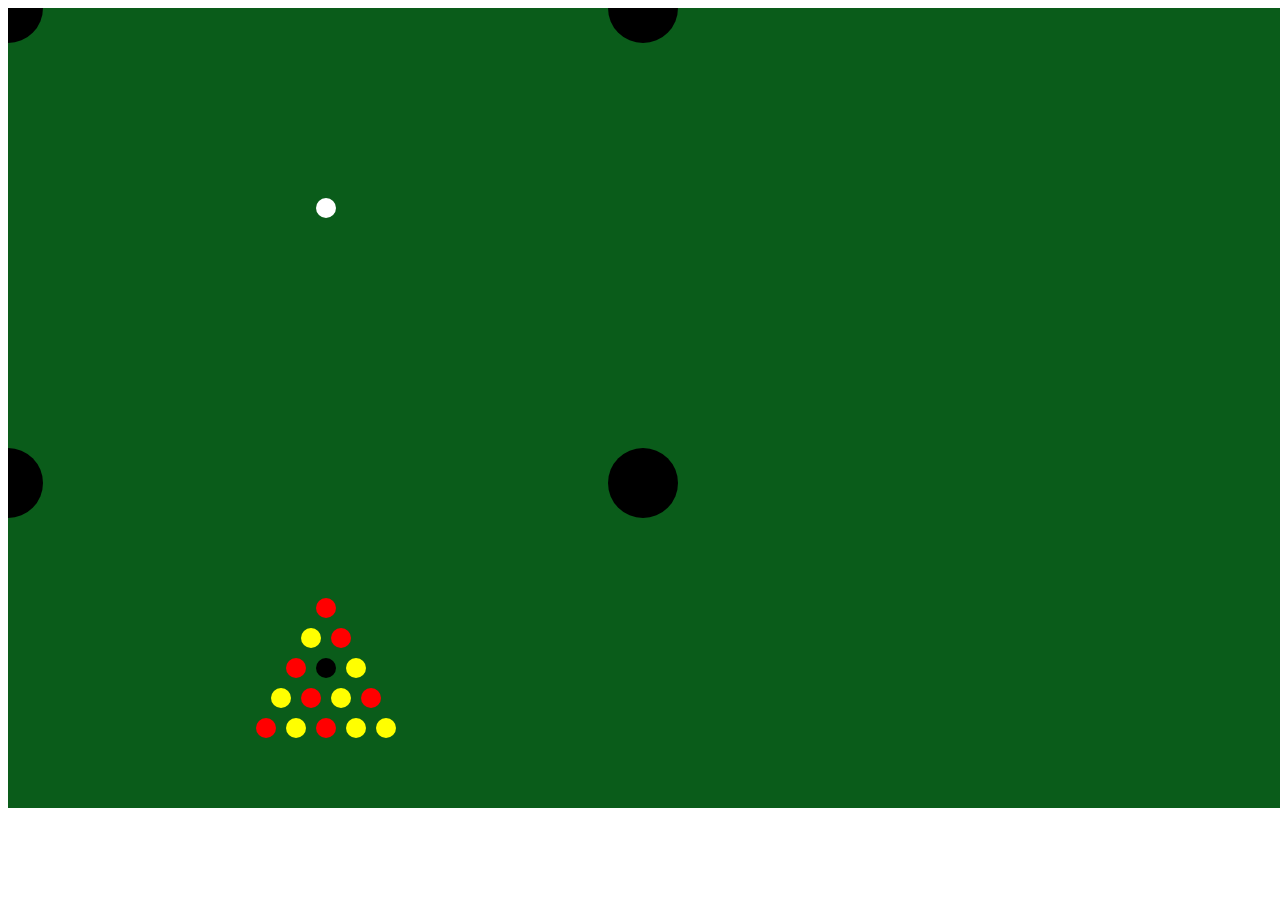
<file: index.html>
<!DOCTYPE html>
<html lang="en">
<head>
    <meta charset="UTF-8">
    <meta name="viewport" content="width=device-width, initial-scale=1.0">
    <title>Freak Ball</title>
    <script src="physics.js" defer></script>
</head>
<body>
    <canvas id="table" width="1600" height="800"></canvas>
</body>
</html>
</file>
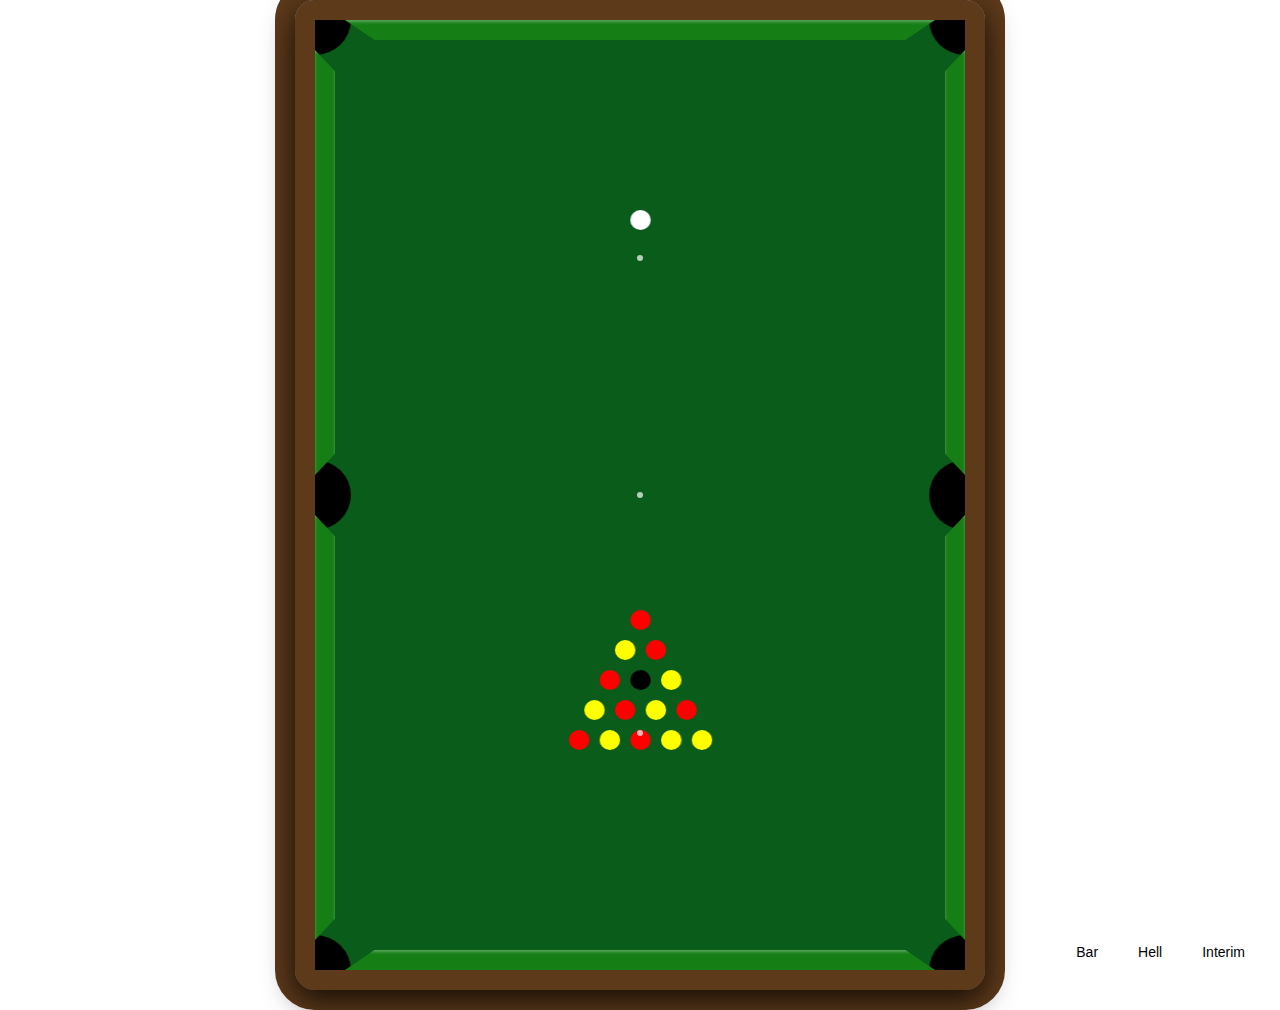
<file: Freakball.html>
<!DOCTYPE html>
<html lang="en">
<head>
    <meta charset="UTF-8">
    <meta name="viewport" content="width=device-width, initial-scale=1.0">
    <title>FREAKBALLL....-justlmk-</title>
    <link rel="stylesheet" href="Freakball.css" />
    <script src="physics.js" defer></script>
</head>
<body>
    <div class="game-container">
        <div class="table-frame"></div>
        <div class="pool-table" id="playArea">
            <canvas width="635px" height="950px" id="table" class="table"></canvas>
            <!-- Cushions -->
            <div class="cushion corner top-left"></div>
            <div class="cushion corner top-right"></div>
            <div class="cushion corner bottom-left"></div>
            <div class="cushion corner bottom-right"></div>
            <div class="cushion top"></div>
            <div class="cushion bottom"></div>
            <div class="cushion left"></div>
            <div class="cushion right"></div>

            <!-- Pockets -->
            <div class="pocket corner top-left"></div>
            <div class="pocket corner top-right"></div>
            <div class="pocket corner bottom-left"></div>
            <div class="pocket corner bottom-right"></div>
            <div class="pocket side mid-left"></div>
            <div class="pocket side mid-right"></div>
            
            <!-- Table markings -->
            <div class="foot-spot"></div>
            <div class="head-spot"></div>
            <div class="center-spot"></div>
            
        </div>
        
    </div>

    <div class="theme-switcher">
        <button class="theme-button" onclick="setBodyBackground('imgs/Bar.png')">Bar</button>
        <button class="theme-button" onclick="setBodyBackground('imgs/Hell.gif')">Hell</button>
        <button class="theme-button" onclick="setBodyBackground('imgs/Interim.jpg')">Interim</button>
    </div>

    <script>
        function setBodyBackground(imagePath) {
            document.body.style.backgroundImage = `url('${imagePath}')`;
        }
    </script>
</body>
</html>
</file>
<file: Freakball.css>
body {
    margin: 0;
    padding: 0;
    display: flex;
    justify-content: center;
    align-items: center;
    min-height: 100vh;
    background-image: "imgs/Bar.png";
    font-family: Arial, sans-serif;
    position: relative;
    background-size: cover;
    background-position: center;
    transition: background-image 0.3s ease;
}

.game-container {
    position: relative;
}

.pool-table {
    position: relative;
    width: 650px;
    height: 950px;
    background-color: #0a6e0a; /* deeper felt green */
    border: 20px solid #5d3a1a; /* richer wood color */
    border-radius: 20px;
    box-shadow: 0 10px 30px rgba(0, 0, 0, 0.8);
    overflow: hidden;
}

/* Cushions with better shaping and 3D effect */
.cushion {
    position: absolute;
    background-color: #157f15; /* cushion green */
}

/* Top and bottom cushions */
.cushion.top, .cushion.bottom {
    left: 60px;
    right: 60px;
    height: 15px;
    box-shadow: inset 0 2px 3px rgba(255, 255, 255, 0.3), 0 1px 2px rgba(0, 0, 0, 0.4);
}

.cushion.top {
    left: 30px;
    right: 30px;
    top: 0;
    height: 20px;
    clip-path: polygon(0 0, 100% 0, 95% 100%, 5% 100%);
}

.cushion.bottom {
    left: 30px;
    right: 30px;
    bottom: 0;
    height: 20px;
    clip-path: polygon(5% 0, 95% 0, 100% 100%, 0% 100%);
}

/* LEFT CUSHION - SPLIT */
.cushion.top-left {
    left: 0;
    top: 30px;
    height: 425px;
    width: 20px;
    clip-path: polygon(0 0%, 100% 5%, 100% 95%, 0 100%);
    box-shadow: inset 0 2px 3px rgba(255, 255, 255, 0.3), 0 1px 2px rgba(0, 0, 0, 0.4);
}

.cushion.bottom-left {
    left: 0;
    bottom: 30px;
    height: 425px;
    width: 20px;
    clip-path: polygon(0 0%, 100% 5%, 100% 95%, 0 100%);
    box-shadow: inset 0 2px 3px rgba(255, 255, 255, 0.3), 0 1px 2px rgba(0, 0, 0, 0.4);
}

/* RIGHT CUSHION - SPLIT */
.cushion.top-right {
    right: 0;
    top: 30px;
    height: 425px;
    width: 20px;
    clip-path: polygon(0 5%, 100% 0%, 100% 100%, 0 95%);
    box-shadow: inset 0 2px 3px rgba(255, 255, 255, 0.3), 0 1px 2px rgba(0, 0, 0, 0.4);
}

.cushion.bottom-right {
    right: 0;
    bottom: 30px;
    height: 425px;
    width: 20px;
    clip-path: polygon(0 5%, 100% 0%, 100% 100%, 0 95%);
    box-shadow: inset 0 2px 3px rgba(255, 255, 255, 0.3), 0 1px 2px rgba(0, 0, 0, 0.4);
}



/* Improved pockets */
.pocket {
    position: absolute;
    width: 40px;
    height: 40px;
    z-index: 0;
    background-color: #000;
    border-radius: 50%;
    box-shadow: inset 0 0 10px 5px rgba(0, 0, 0, 0.8);
}

/* Corner pockets - using pure circles positioned correctly */
.pocket.corner {
    width: 50px;
    height: 50px;
    background-color: #000;
    border-radius: 50%;
}

.pocket.top-left {
    top: -25px;
    left: -25px;
}

.pocket.top-right {
    top: -25px;
    right: -25px;
}

.pocket.bottom-left {
    bottom: -25px;
    left: -25px;
}

.pocket.bottom-right {
    bottom: -25px;
    right: -25px;
}

/* Side pockets */
.pocket.side {
    width: 45px;
    height: 40px;
}

.pocket.mid-left {
    top: 50%;
    left: -20px;
    transform: translateY(-50%);
}

.pocket.mid-right {
    top: 50%;
    right: -20px;
    transform: translateY(-50%);
}

/* Table markings */
.foot-spot {
    position: absolute;
    width: 6px;
    height: 6px;
    background-color: rgba(255, 255, 255, 0.7);
    border-radius: 50%;
    top: 75%;
    left: 50%;
    transform: translate(-50%, -50%);
}

.head-spot {
    position: absolute;
    width: 6px;
    height: 6px;
    background-color: rgba(255, 255, 255, 0.7);
    border-radius: 50%;
    top: 25%;
    left: 50%;
    transform: translate(-50%, -50%);
}

.center-spot {
    position: absolute;
    width: 6px;
    height: 6px;
    background-color: rgba(255, 255, 255, 0.7);
    border-radius: 50%;
    top: 50%;
    left: 50%;
    transform: translate(-50%, -50%);
}

/* Wood frame texture */
.table-frame {
    position: absolute;
    top: -20px;
    left: -20px;
    right: -20px;
    bottom: -20px;
    border: 20px solid #5d3a1a;
    border-radius: 40px;
    background-color: transparent;
    box-shadow: inset 0 0 25px rgba(0, 0, 0, 0.8);
    z-index: -1;
    pointer-events: none;
}

/* Title */
.game-title {
    position: absolute;
    bottom: -60px;
    left: 0;
    right: 0;
    text-align: center;
    color: #fff;
    font-size: 24px;
    font-weight: bold;
    text-shadow: 0 0 10px rgba(0, 255, 0, 0.5);
}

.theme-switcher {
    position: absolute;
    bottom: 20px;
    right: 20px;
    display: flex;
    gap: 10px;
    z-index: 10; /* Ensure it's on top */
}

.theme-button {
    background-color: #fff;
    border: none;
    padding: 10px 15px;
    cursor: pointer;
    border-radius: 5px;
    font-size: 14px;
}

.theme-button:hover {
    opacity: 0.8;
}

#table {
    position: fixed;
    width: 650px;
    height: 950px;
    z-index: 0; /* higher than the cushions */
}
</file>
